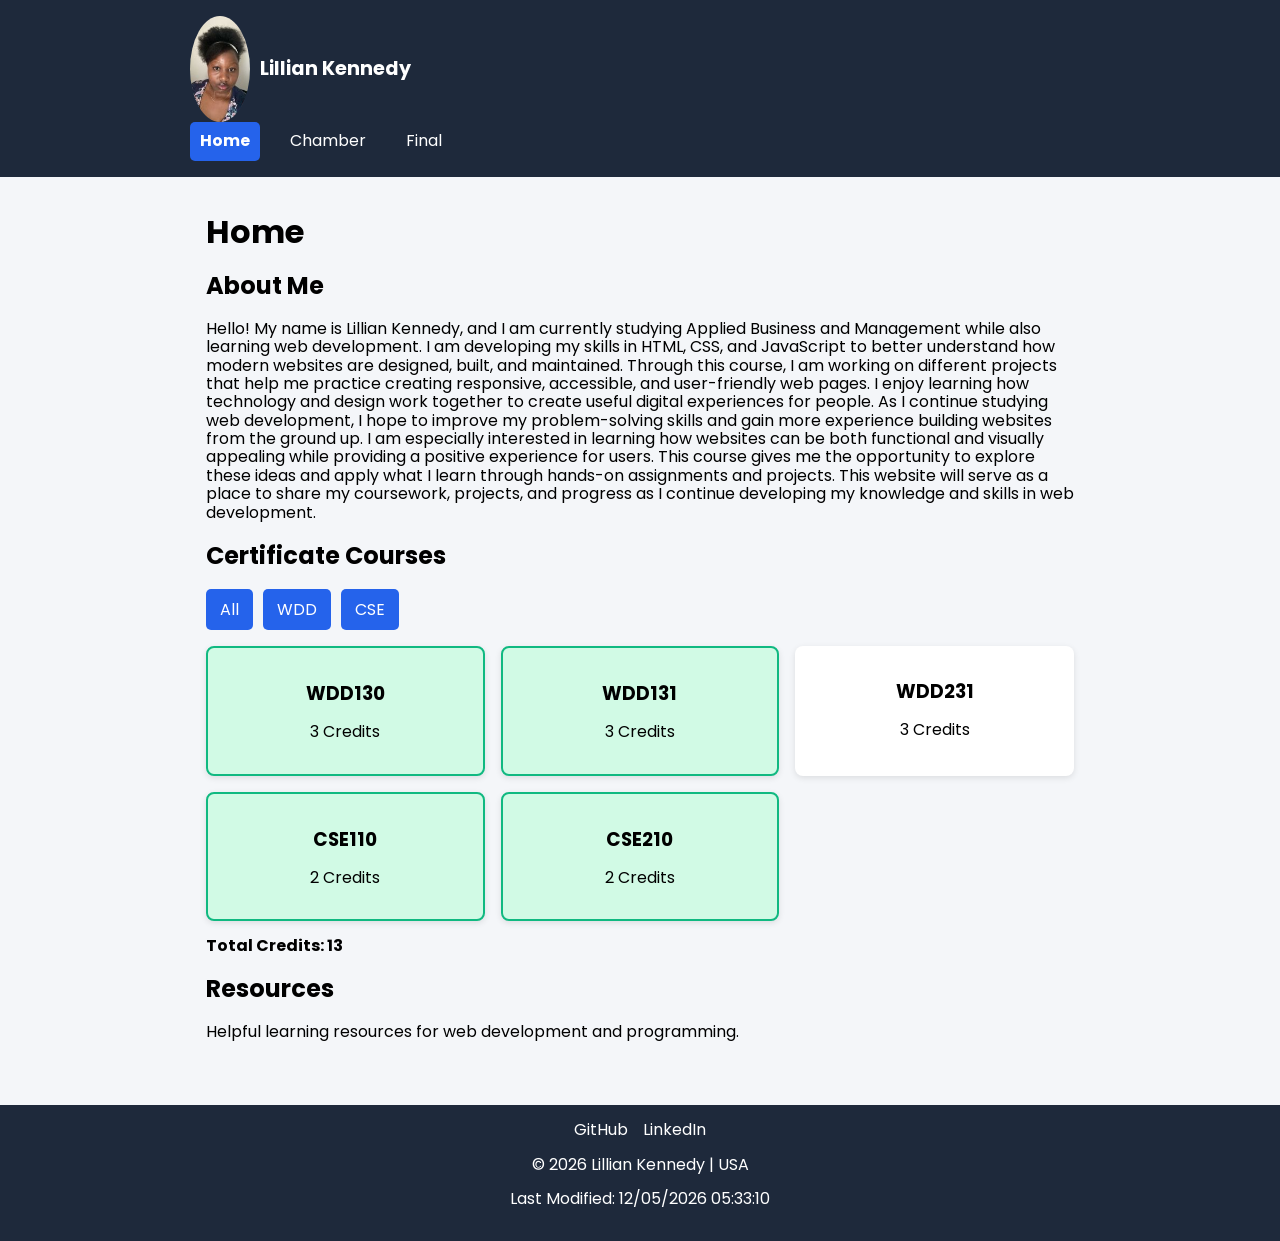
<file: index.html>
<!DOCTYPE html>
<html lang="en">
<head>

<meta charset="UTF-8">
<meta name="viewport" content="width=device-width, initial-scale=1.0">

<title>WDD231 Course Home</title>

<meta name="description" content="WDD231 course homepage for Lillian Kennedy featuring web development projects, certificate courses, and learning resources.">

<meta name="author" content="Lillian Kennedy">

<link rel="preconnect" href="https://fonts.googleapis.com">
<link rel="preconnect" href="https://fonts.gstatic.com" crossorigin>

<link href="https://fonts.googleapis.com/css2?family=Poppins:wght@300;500;700&display=swap" rel="stylesheet">

<link rel="stylesheet" href="styles/normalize.css">
<link rel="stylesheet" href="styles/small.css">
<link rel="stylesheet" href="styles/larger.css">

<script src="scripts/navigation.js" defer></script>
<script src="scripts/date.js" defer></script>
<script src="scripts/course.js" defer></script>

</head>

<body>

<header>

<div class="header-top">

<img src="images/profile.webp" alt="Profile Photo of Lillian Kennedy" class="profile">

<span class="name">Lillian Kennedy</span>

<button id="menu">☰</button>

</div>

<nav id="nav">

<a href="#" class="active">Home</a>
<a href="chamber/index.html">Chamber</a>
<a href="final/index.html">Final</a>

</nav>

</header>

<main>

<h1>Home</h1>

<section>

<h2>About Me</h2>

<p>
Hello! My name is Lillian Kennedy, and I am currently studying Applied Business and Management while also learning web development. I am developing my skills in HTML, CSS, and JavaScript to better understand how modern websites are designed, built, and maintained. Through this course, I am working on different projects that help me practice creating responsive, accessible, and user-friendly web pages. I enjoy learning how technology and design work together to create useful digital experiences for people. 
As I continue studying web development, I hope to improve my problem-solving skills and gain more experience building websites from the ground up. I am especially interested in learning how websites can be both functional and visually appealing while providing a positive experience for users. This course gives me the opportunity to explore these ideas and apply what I learn through hands-on assignments and projects.
This website will serve as a place to share my coursework, projects, and progress as I continue developing my knowledge and skills in web development.
</p>

</section>

<section>

<h2>Certificate Courses</h2>

<div class="buttons">

<button id="all">All</button>
<button id="wdd">WDD</button>
<button id="cse">CSE</button>

</div>

<div id="courses"></div>

<p class="credits">
Total Credits: <span id="credits"></span>
</p>

</section>

<section>

<h2>Resources</h2>

<p>Helpful learning resources for web development and programming.</p>

</section>

</main>

<footer>

<div class="social">

<a href="https://github.com/liliankennedy23-png/wdd231">GitHub</a>

<a href="https://linkedin.com/in/lillian-naftal-847433373">LinkedIn</a>

</div>

<p>
© <span id="year"></span> Lillian Kennedy | USA
</p>

<p id="lastModified"></p>

</footer>

</body>
</html>
</file>
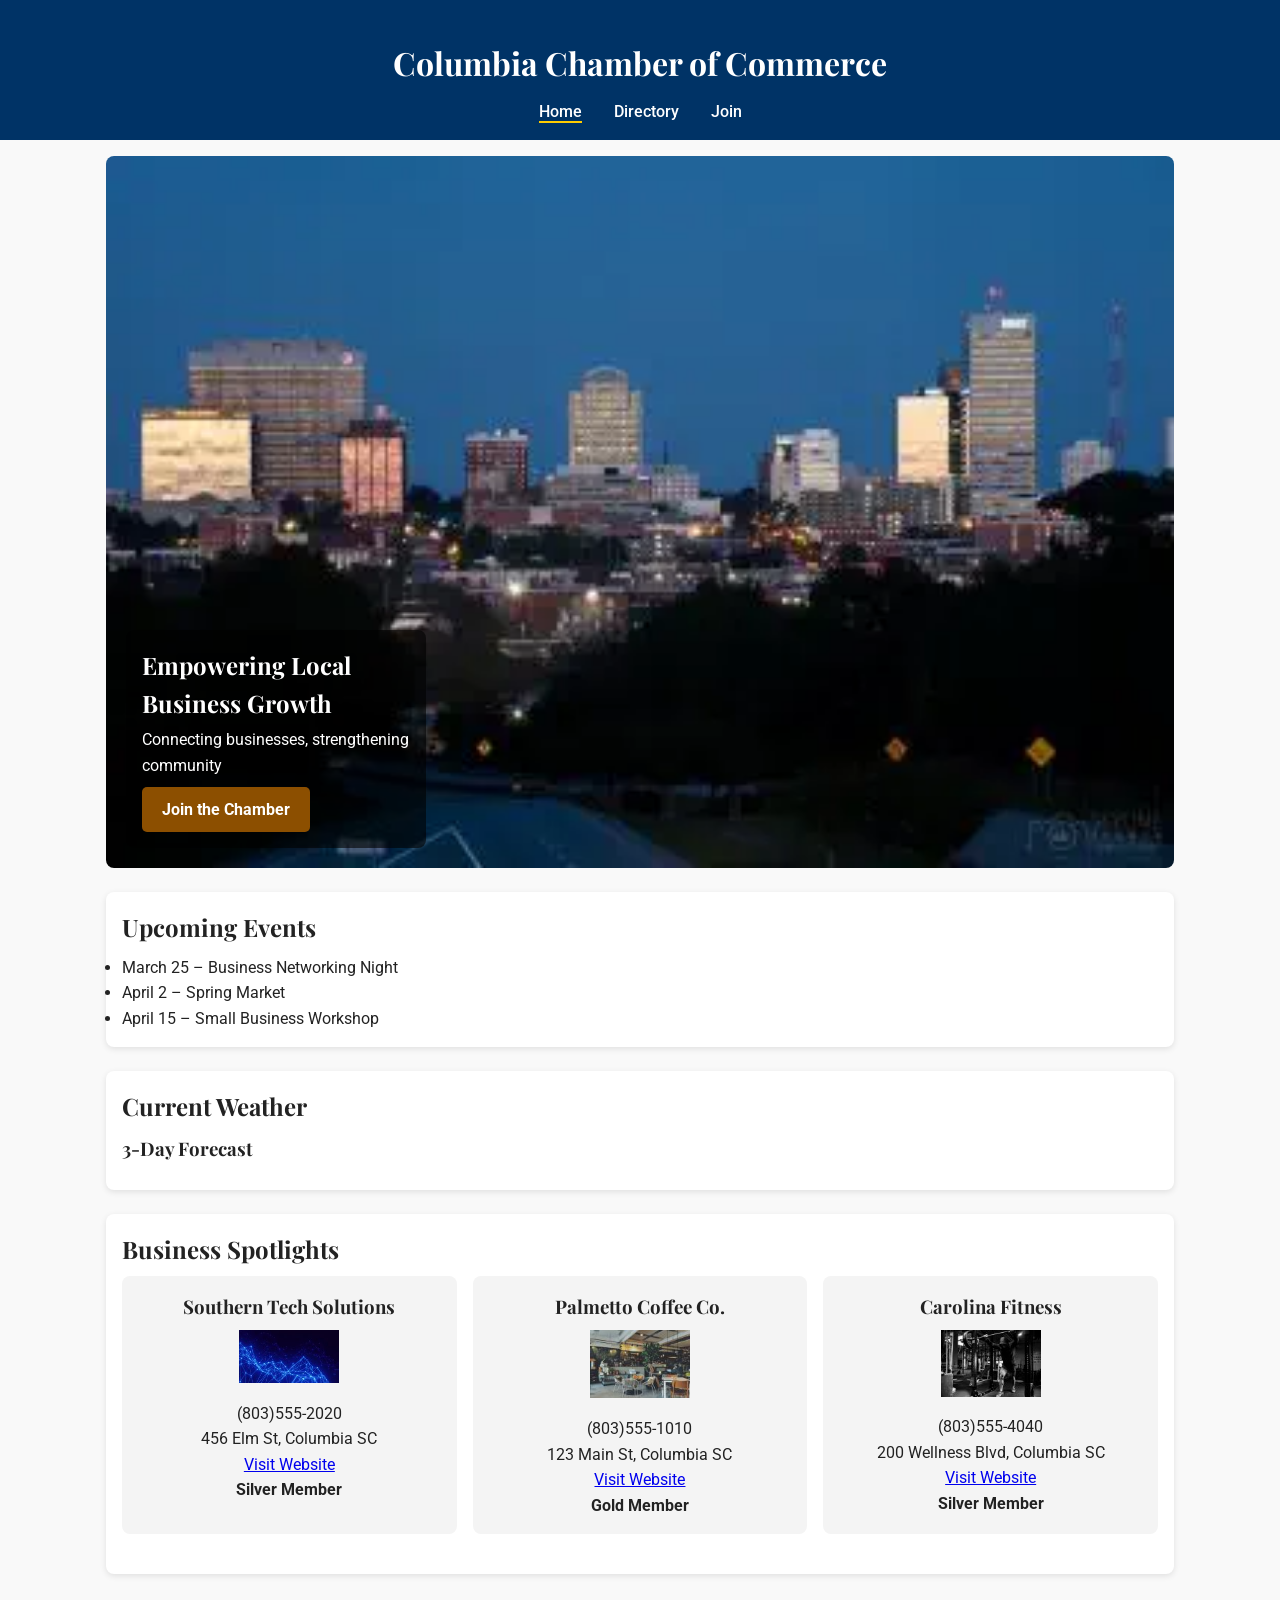
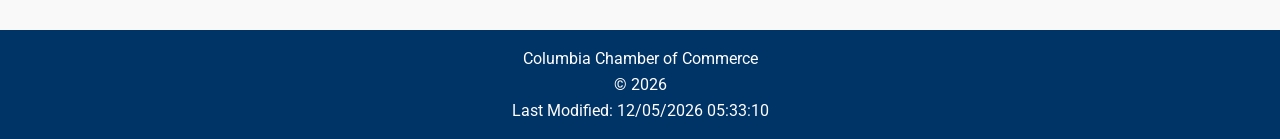
<file: chamber/index.html>
<!DOCTYPE html>
<html lang="en">
<head>
<meta charset="UTF-8">
<meta name="viewport" content="width=device-width, initial-scale=1.0">
<meta name="description" content="Columbia Chamber of Commerce supporting local businesses and community growth.">
<meta name="author" content="Lillian Naftal">

<title>Home | Columbia Chamber of Commerce</title>

<meta property="og:title" content="Columbia Chamber of Commerce Home">

<meta property="og:description" content="Discover local businesses, events, and opportunities with the Columbia Chamber of Commerce.">

<meta property="og:image" content="https://liliankennedy23-png.github.io/wdd231/chamber/images/hero.webp">

<meta property="og:url" content="https://liliankennedy23-png.github.io/wdd231/chamber/index.html">

<link rel="icon" href="images/favicon.ico">

<!-- Google Fonts -->
<link rel="preconnect" href="https://fonts.googleapis.com">
<link rel="preconnect" href="https://fonts.gstatic.com" crossorigin>

<link href="https://fonts.googleapis.com/css2?family=Roboto:wght@400;500;700&family=Playfair+Display:wght@600;700&display=swap" rel="stylesheet">

<link rel="stylesheet" href="styles/chamber.css">
<link rel="stylesheet" href="styles/normalize.css">
<script src="scripts/home.js" defer></script>

</head>

<body>

<header>
<h1>Columbia Chamber of Commerce</h1>
 
 <button id="menu-button">☰</button>
<nav>
<ul class="navigation">
<li><a href="index.html" class="active">Home</a></li>
<li><a href="directory.html">Directory</a></li>
<li><a href="join.html">Join</a></li>
</ul>
</nav>
</header>

<main>

<!-- HERO -->
<section class="hero">

<img src="images/hero.webp" alt="Columbia South Carolina skyline">

<div class="hero-text">
<h2>Empowering Local Business Growth</h2>
<p>Connecting businesses, strengthening community</p>
<a href="join.html" class="cta">Join the Chamber</a>
</div>

</section>

<!-- EVENTS -->
<section class="events">

<h2>Upcoming Events</h2>

<ul>
<li>March 25 – Business Networking Night</li>
<li>April 2 – Spring Market</li>
<li>April 15 – Small Business Workshop</li>
</ul>

</section>

<!-- WEATHER -->
<section class="weather">

<h2>Current Weather</h2>

<p id="temperature"></p>
<p id="description"></p>

<h3>3-Day Forecast</h3>

<div id="forecast"></div>

</section>

<!-- SPOTLIGHTS -->
<section class="spotlights">

<h2>Business Spotlights</h2>

<div id="spotlight-container"></div>

</section>

</main>

<footer>

<p>Columbia Chamber of Commerce</p>
<p>&copy; <span id="year"></span></p>
<p>Last Modified: <span id="lastModified"></span></p>

</footer>

</body>
</html>
</file>
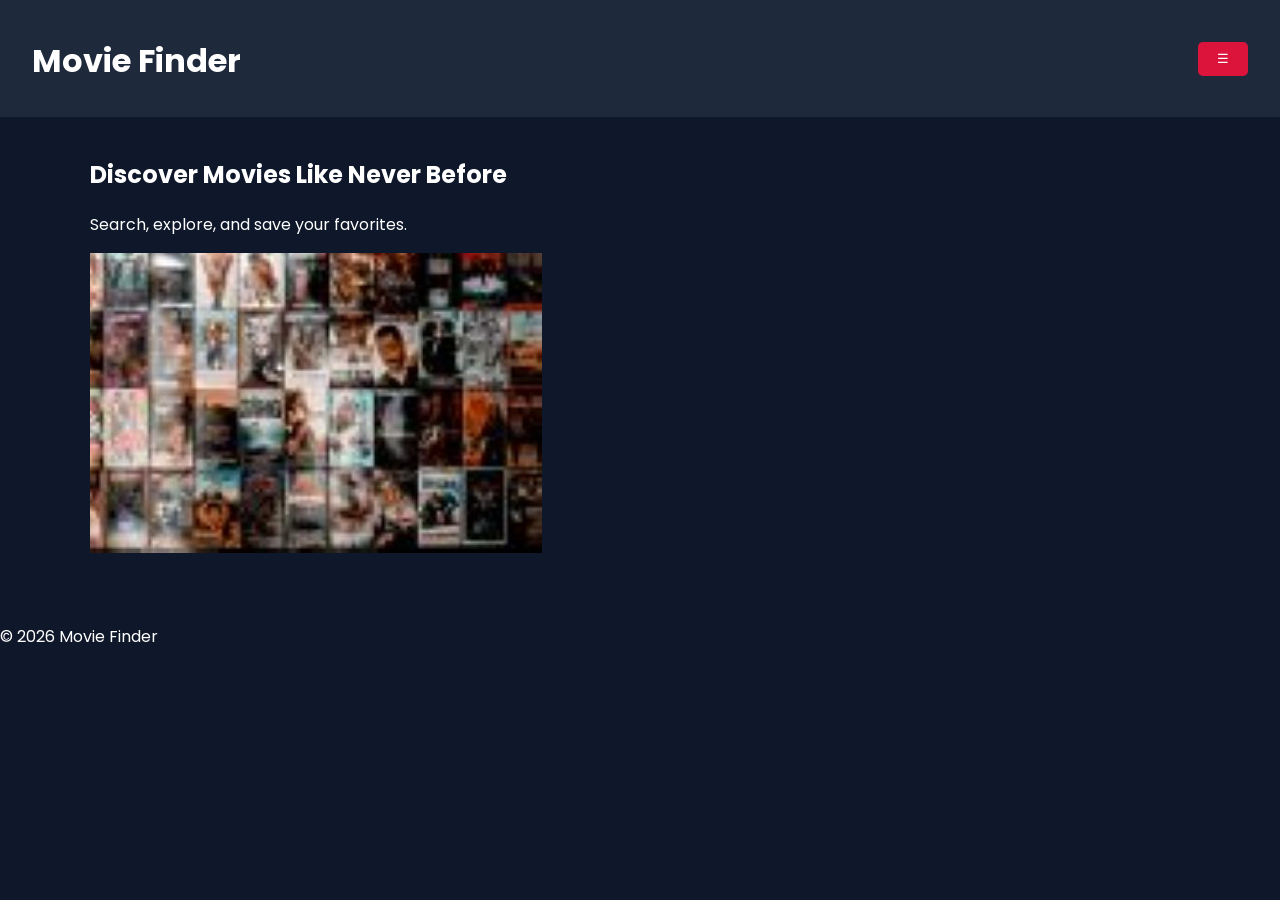
<file: finalproject/index.html>
<!DOCTYPE html>
<html lang="en-US">
<head>
  <meta charset="UTF-8">
  <meta name="viewport" content="width=device-width, initial-scale=1.0">

  <title>Movie Finder | Discover Films</title>

  <meta name="description" content="Movie Finder helps users discover movies, view ratings, and explore film details.">
  <meta name="author" content="Lillian Naftal">

  <!-- OG TAGS -->
  <meta property="og:title" content="Movie Finder - Discover Movies">
  <meta property="og:description" content="Explore 15+ movies with ratings, genres, and details in a modern web app.">
  <meta property="og:image" content="https://liliankennedy23-png.github.io/wdd231/finalproject/images/logo.png">
  <meta property="og:url" content="https://liliankennedy23-png.github.io/wdd231/finalproject/index.html">

  <link rel="icon" href="images/favicon.ico">

  <!-- Google Fonts -->
  <link rel="preconnect" href="https://fonts.googleapis.com">
  <link rel="preconnect" href="https://fonts.gstatic.com" crossorigin>

  <link href="https://fonts.googleapis.com/css2?family=Poppins:wght@300;500;700&display=swap" rel="stylesheet">

  <link rel="stylesheet" href="styles/final.css">
  <link rel="stylesheet" href="styles/movies.css">

  <script type="module" src="scripts/main.js"></script>
</head>
<body>

<header>
  <h1>Movie Finder</h1>

  <button id="menuBtn">☰</button>

  <nav id="navMenu" class="hidden">
    <a href="index.html" class="active">Home</a>
    <a href="movies.html">Movies</a>
    <a href="form.html">Feedback</a>
    <a href="about.html">About</a>
    <a href="attributions.html">Attributions</a>
  </nav>
</header>

<main>
  <section class="hero">
    <h2>Discover Movies Like Never Before</h2>
    <p>Search, explore, and save your favorites.</p>

  <!--ADD IMAGE-->
  <img src="images/hero.webp" 
         alt="Movie collage banner"
         class="hero-img"
         loading="lazy">
  </section>
</main>

<footer>
  <p>&copy; <span id="year"></span> Movie Finder</p>
</footer>

</body>
</html>
</file>
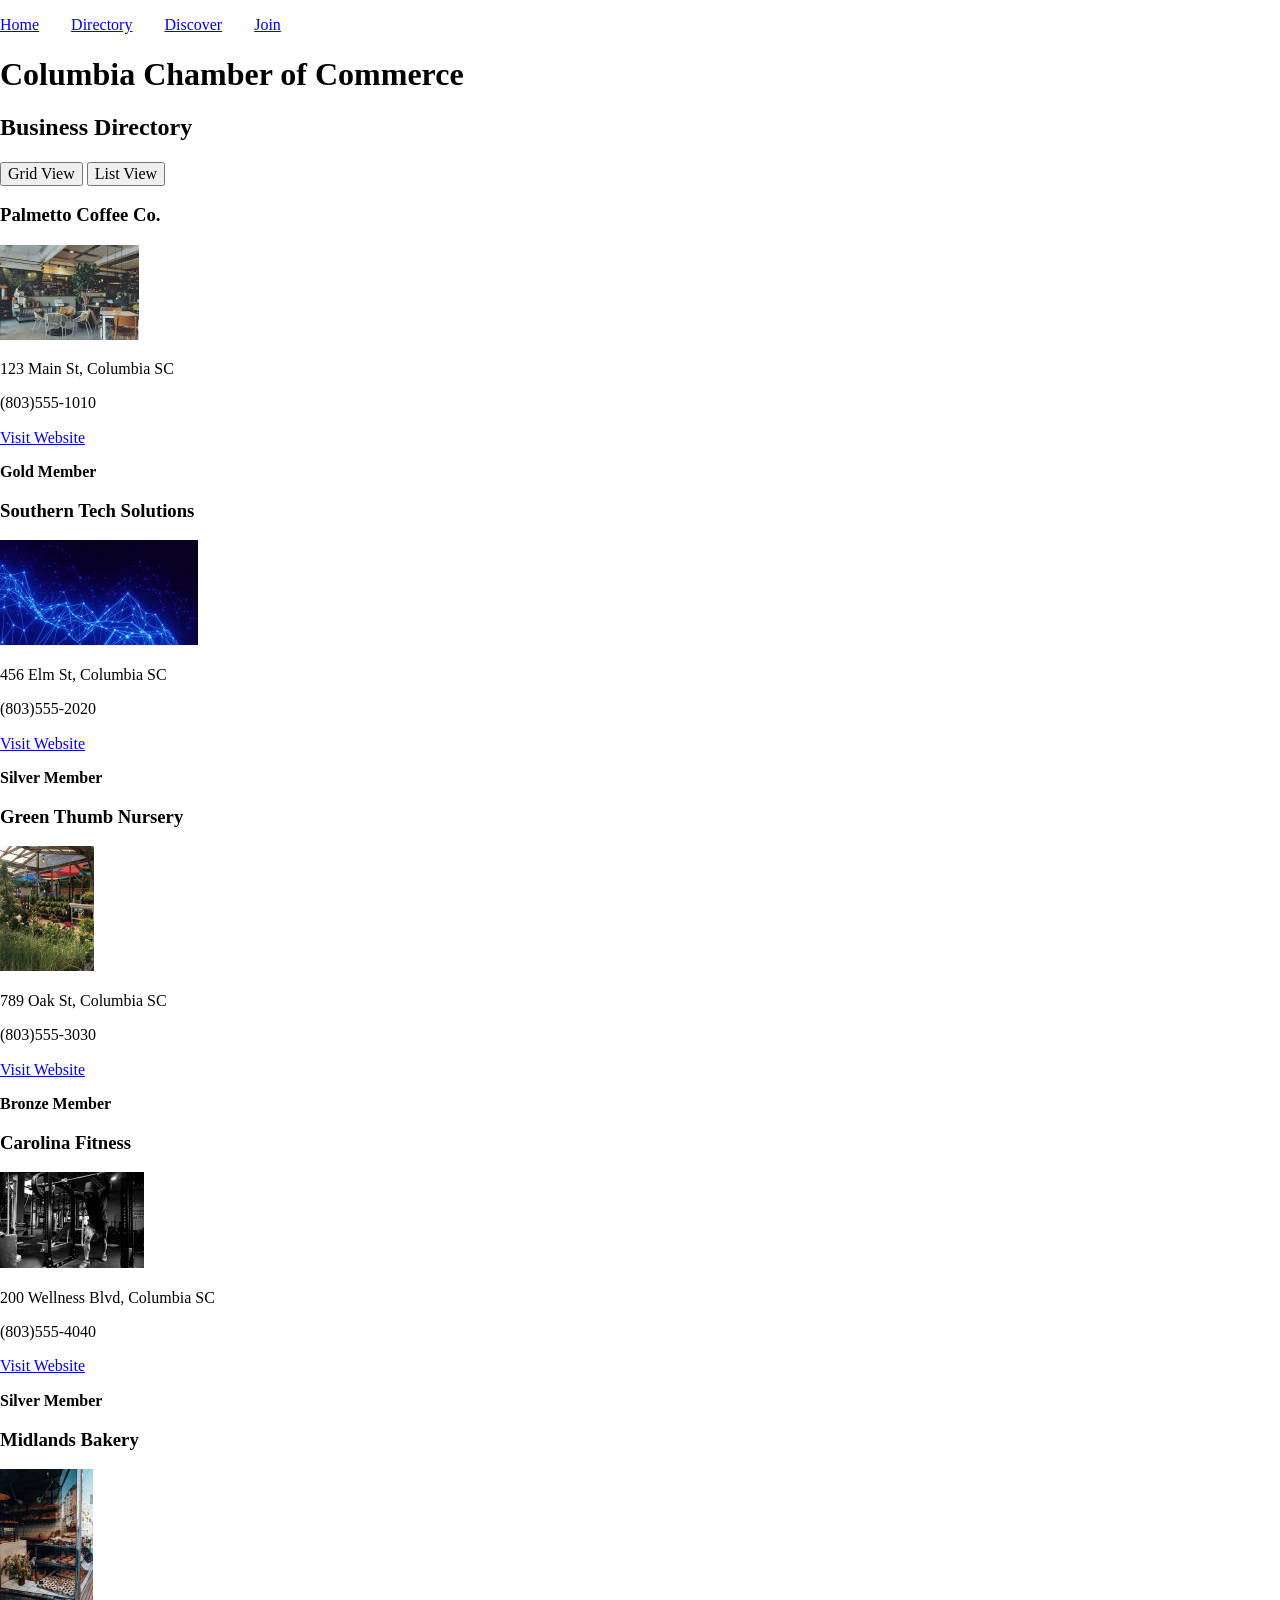
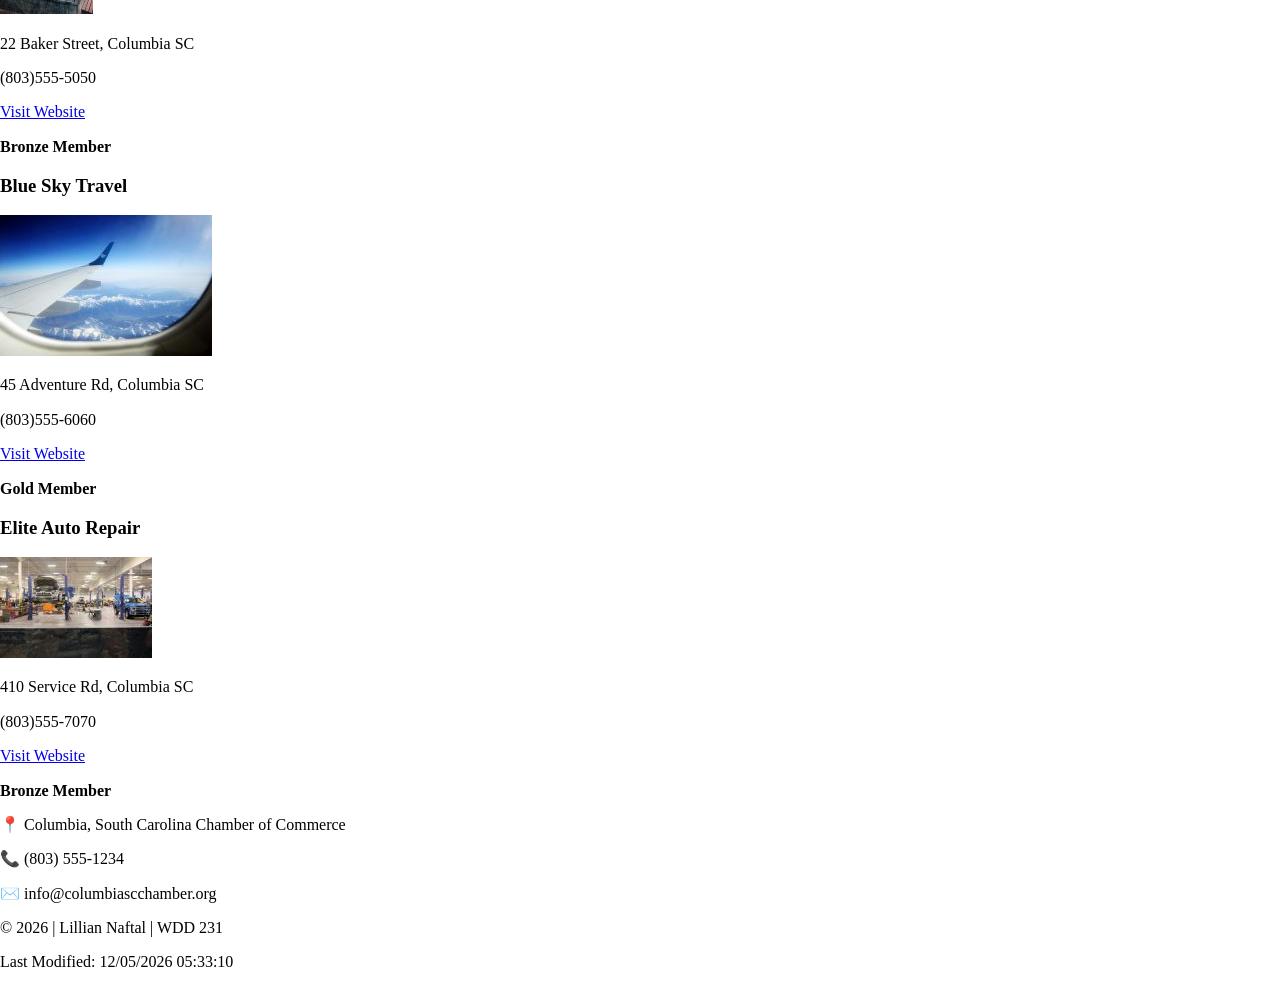
<file: chamber/directory.html>
<!DOCTYPE html>
<html lang="en">
<head>

<meta charset="UTF-8">
<meta name="viewport" content="width=device-width, initial-scale=1.0">

<title>Columbia SC Chamber Directory | WDD 231</title>

<meta name="description" content="Explore businesses that are members of the Columbia South Carolina Chamber of Commerce.">
<meta name="author" content="Lillian Naftal">

<!-- Open Graph -->
<meta property="og:title" content="Columbia SC Chamber Business Directory">
<meta property="og:description" content="Discover local businesses that support the Columbia SC Chamber of Commerce.">
<meta property="og:image" content="https://liliankennedy23-png.github.io/wdd231/chamber/images/logo.png">
<meta property="og:url" content="https://liliankennedy23-png.github.io/wdd231/chamber/directory.html">

<!-- Favicon -->
<link rel="icon" href="images/favicon.ico">

<!-- Google Fonts -->
<link rel="preconnect" href="https://fonts.googleapis.com">
<link rel="preconnect" href="https://fonts.gstatic.com" crossorigin>

<link href="https://fonts.googleapis.com/css2?family=Roboto:wght@300;400;700&display=swap" rel="stylesheet">

<!-- CSS -->
<link rel="stylesheet" href="styles/normalize.css">
<link rel="stylesheet" href="styles/small.css">
<link rel="stylesheet" href="styles/larger.css">

<!-- JS -->
<script src="scripts/directory.js" defer></script>

</head>

<body>

<header>

<nav>

<button id="menu">☰</button>

<ul class="navigation">

<li><a href="#">Home</a></li>
<li><a class="active" href="directory.html">Directory</a></li>
<li><a href="#">Discover</a></li>
<li><a href="#">Join</a></li>


</ul>

</nav>

</header>

<main>

<h1>Columbia Chamber of Commerce</h1>

<h2>Business Directory</h2>

<div class="view-buttons">

<button id="grid">Grid View</button>
<button id="list">List View</button>

</div>

<!-- ==========================
     MEMBERS DIRECTORY SECTION
========================== -->
<section id="members" class="grid">
  <h2 class="sr-only">Member Directory</h2>
</section>

</main>

<footer>

<p>📍 Columbia, South Carolina Chamber of Commerce</p>
<p>📞 (803) 555-1234</p>
<p>✉️ info@columbiascchamber.org</p>

<p>&copy; <span id="year"></span> | Lillian Naftal | WDD 231</p>

<p>Last Modified: <span id="lastModified"></span></p>

</footer>

</body>
</html>
</file>
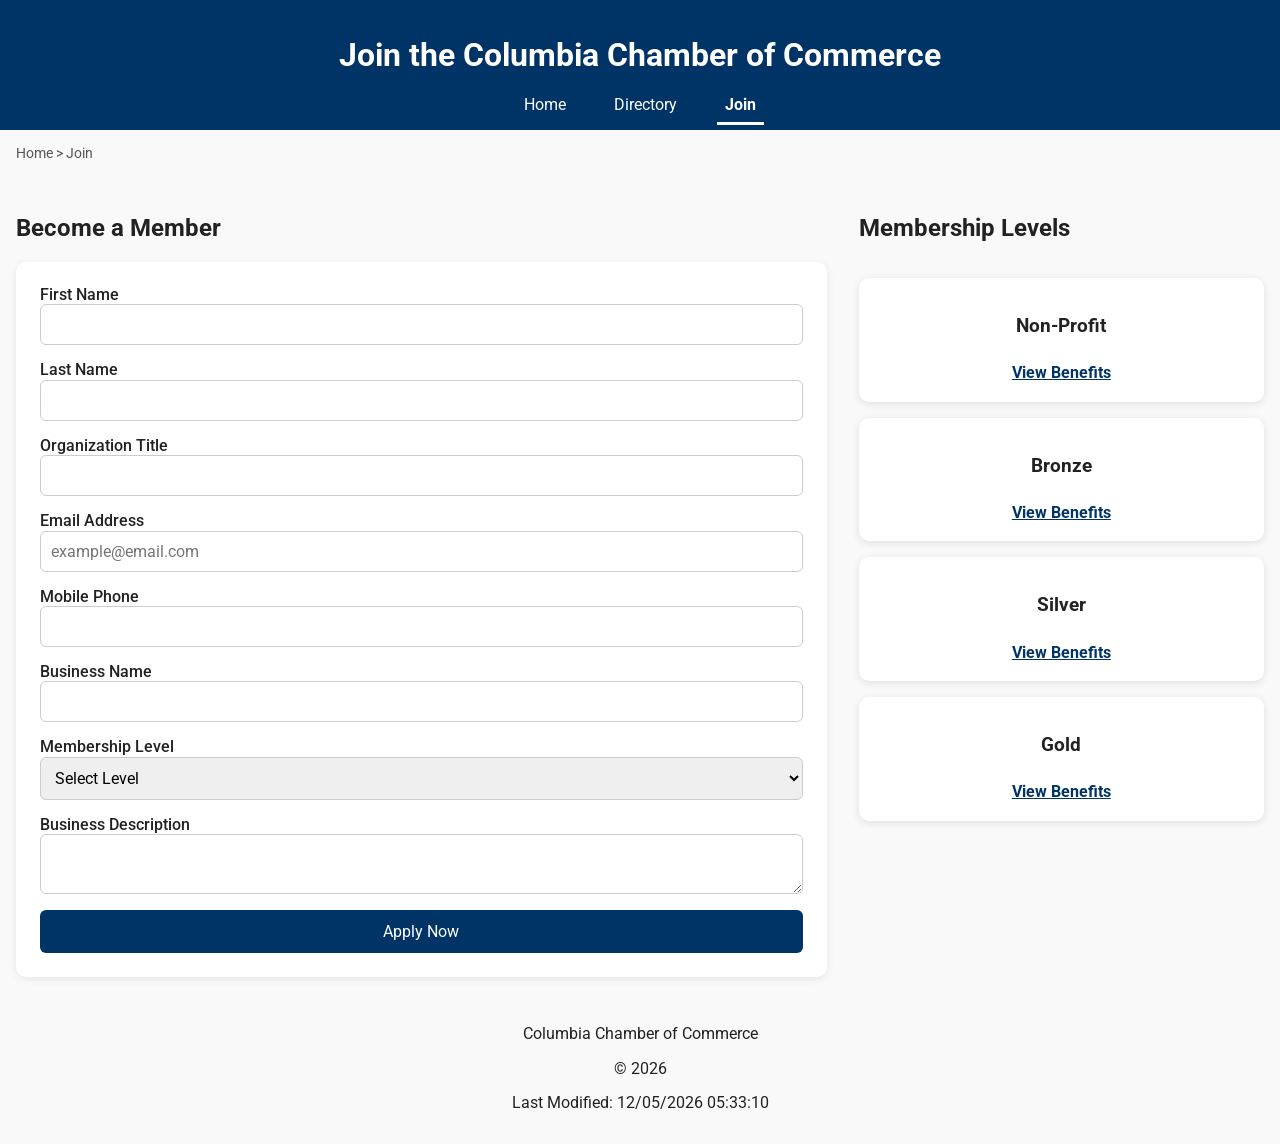
<file: chamber/join.html>
<!DOCTYPE html>
<html lang="en">
<head>
<meta charset="UTF-8">
<meta name="viewport" content="width=device-width, initial-scale=1.0">
<meta name="description" content="Join the Columbia Chamber of Commerce and grow your business through networking and local opportunities.">
<meta name="author" content="Lillian Naftal">

<title>Join | Columbia Chamber of Commerce</title>

<!-- Open Graph -->
<meta property="og:title" content="Join the Columbia Chamber of Commerce">
<meta property="og:description" content="Apply to join the Columbia Chamber and expand your business connections and opportunities.">
<meta property="og:image" content="https://liliankennedy23-png.github.io/wdd231/chamber/images/hero.webp">
<meta property="og:url" content="https://liliankennedy23-png.github.io/wdd231/chamber/join.html">

<link rel="icon" href="images/favicon.ico">

<!-- Google Fonts -->
<link rel="preconnect" href="https://fonts.googleapis.com">
<link rel="preconnect" href="https://fonts.gstatic.com" crossorigin>
<link href="https://fonts.googleapis.com/css2?family=Roboto:wght@400;500;700&family=Playfair+Display:wght@600;700&display=swap" rel="stylesheet">

<link rel="stylesheet" href="styles/normalize.css">
<link rel="stylesheet" href="styles/join.css">

<script src="scripts/join.js" defer></script>
</head>

<body>

<header>
<h1>Join the Columbia Chamber of Commerce</h1>

<button id="menu-button">☰</button>

<nav>
<ul class="navigation">
<li><a href="index.html">Home</a></li>
<li><a href="directory.html">Directory</a></li>
<li><a href="join.html" class="active">Join</a></li>
</ul>
</nav>
</header>

<main class="join-layout">

  <!-- WAYFINDING -->
<div class="breadcrumb">Home &gt; Join</div>

<!-- FORM -->
<section>
<h2>Become a Member</h2>

<form method="get" action="thankyou.html">

<label>
First Name
<input type="text" name="fname" required title="Enter your first name" autocomplete="given-name">
</label>

<label>
Last Name
<input type="text" name="lname" required title="Enter your last name" autocomplete="family-name">
</label>

<label>
Organization Title
<input type="text" name="orgtitle"
title="At least 7 characters (letters, spaces, hyphens)"
autocomplete="organization-title"
pattern="[A-Za-z\\-\\s]{7,}">
</label>

<label>
Email Address
<input type="email" name="email" required title="Enter your email"
autocomplete="email" placeholder="example@email.com">
</label>

<label>
Mobile Phone
<input type="tel" name="phone" required title="Enter your phone"
autocomplete="tel">
</label>

<label>
Business Name
<input type="text" name="business" required title="Enter business name"
autocomplete="organization">
</label>

<label>
Membership Level
<select name="membership" required title="Select membership level">
<option value="">Select Level</option>
<option value="np">NP Membership</option>
<option value="bronze">Bronze</option>
<option value="silver">Silver</option>
<option value="gold">Gold</option>
</select>
</label>

<label>
Business Description
<textarea name="description" title="Describe your business"></textarea>
</label>

<input type="hidden" id="timestamp" name="timestamp" value="2026-01-01T00:00:00Z">

<button type="submit" class="submit-btn">Apply Now</button>

</form>
</section>

<!-- MEMBERSHIP CARDS -->
<section class="cards">
<h2>Membership Levels</h2>

<div class="card">
<h3>Non-Profit</h3>
<a href="#" class="modal-link" data-modal="npModal">View Benefits</a>
</div>

<div class="card">
<h3>Bronze</h3>
<a href="#" class="modal-link" data-modal="bronzeModal">View Benefits</a>
</div>

<div class="card">
<h3>Silver</h3>
<a href="#" class="modal-link" data-modal="silverModal">View Benefits</a>
</div>

<div class="card">
<h3>Gold</h3>
<a href="#" class="modal-link" data-modal="goldModal">View Benefits</a>
</div>

</section>

</main>

<!-- MODALS -->
<dialog id="npModal">
<h3>NP Membership</h3>
<p>No fee for nonprofits. Great exposure.</p>
<button class="modal-close" data-modal="npModal">Close</button>
</dialog>

<dialog id="bronzeModal">
<h3>Bronze Membership</h3>
<p>Basic listing and networking.</p>
<button class="modal-close" data-modal="bronzeModal">Close</button>
</dialog>

<dialog id="silverModal">
<h3>Silver Membership</h3>
<p>Includes advertising and discounts.</p>
<button class="modal-close" data-modal="silverModal">Close</button>
</dialog>

<dialog id="goldModal">
<h3>Gold Membership</h3>
<p>Premium spotlight and visibility.</p>
<button class="modal-close" data-modal="goldModal">Close</button>
</dialog>

<footer>
<p>Columbia Chamber of Commerce</p>
<p>&copy; <span id="year"></span></p>
<p>Last Modified: <span id="lastModified"></span></p>
</footer>

</body>
</html>
</file>
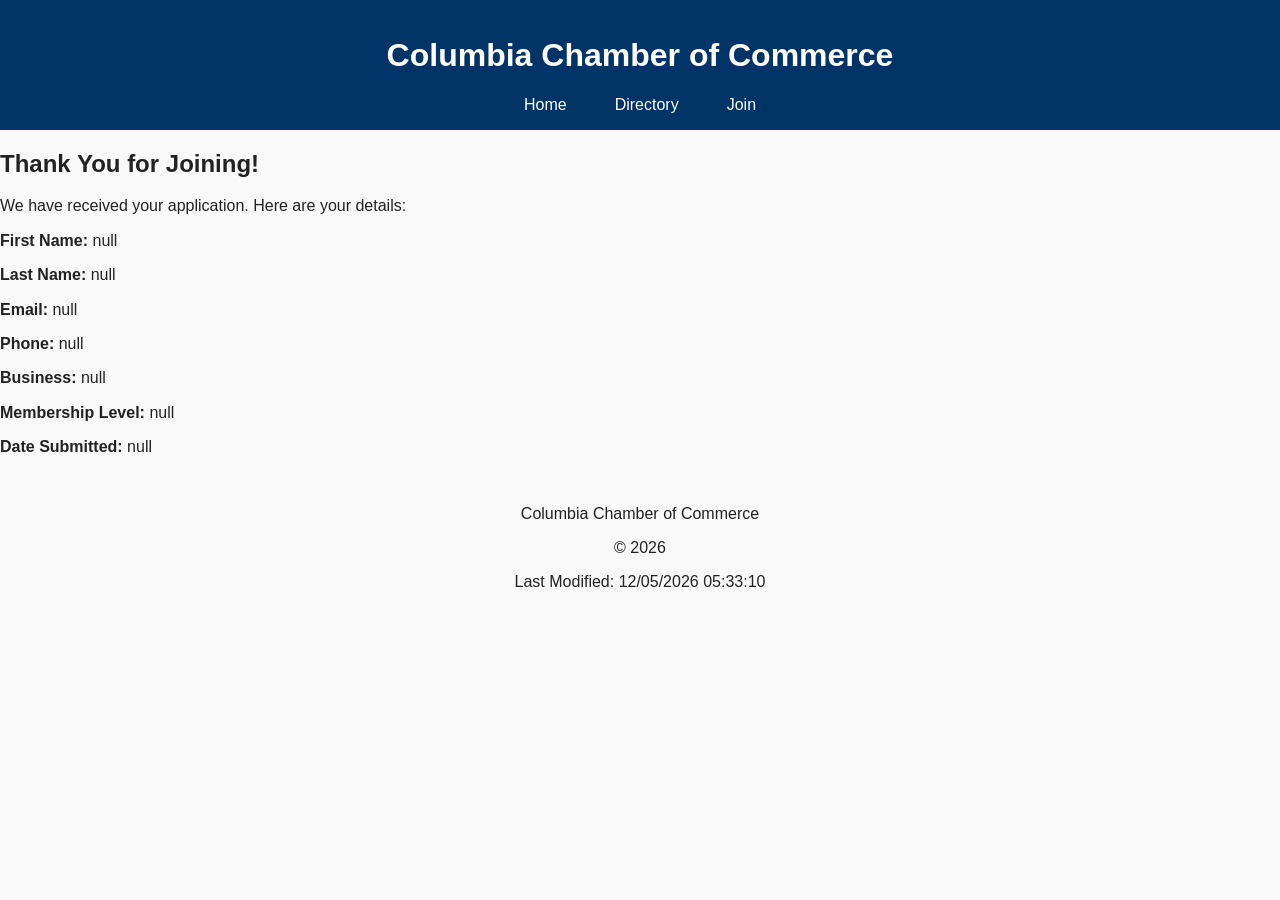
<file: chamber/thankyou.html>
<!DOCTYPE html>
<html lang="en">
<head>
<meta charset="UTF-8">
<meta name="viewport" content="width=device-width, initial-scale=1.0">

<title>Thank You | Columbia Chamber of Commerce</title>

<meta name="description" content="Thank you for joining the Columbia Chamber of Commerce.">

<link rel="stylesheet" href="styles/normalize.css">
<link rel="stylesheet" href="styles/join.css">

<script src="scripts/thankyou.js" defer></script>
</head>

<body>

<header>
<h1>Columbia Chamber of Commerce</h1>

<button id="menu-button">☰</button>

<nav>
<ul class="navigation">
<li><a href="index.html">Home</a></li>
<li><a href="directory.html">Directory</a></li>
<li><a href="join.html">Join</a></li>
</ul>
</nav>
</header>

<main>
<h2>Thank You for Joining!</h2>

<p>We have received your application. Here are your details:</p>

<div id="results"></div>
</main>

<footer>
<p>Columbia Chamber of Commerce</p>
<p>&copy; <span id="year"></span></p>
<p>Last Modified: <span id="lastModified"></span></p>
</footer>

</body>
</html>
</file>
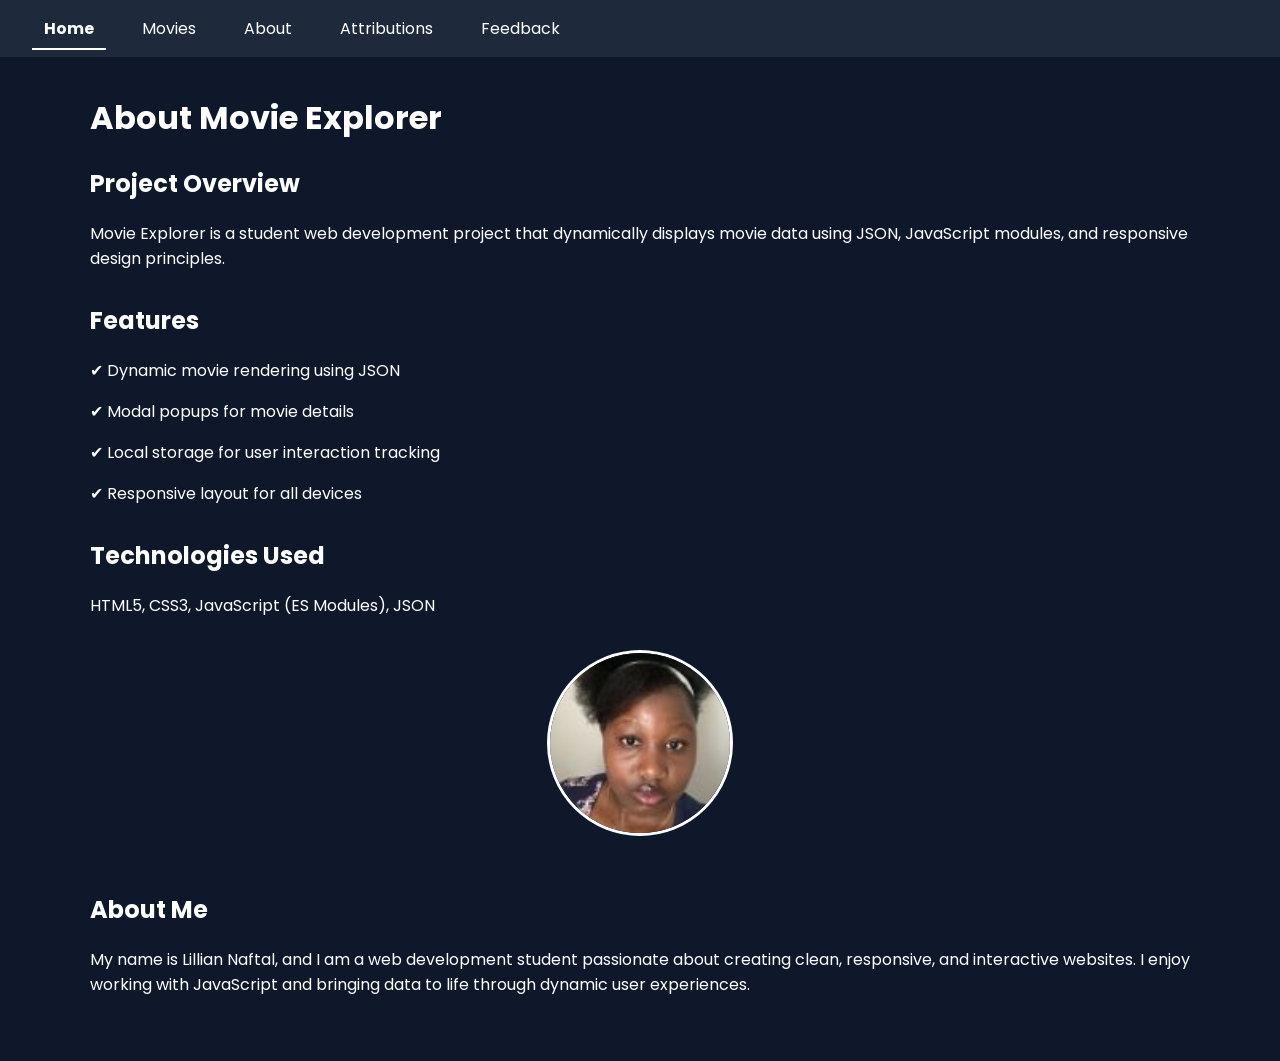
<file: finalproject/about.html>
<!DOCTYPE html>
<html lang="en">
<head>
  <meta charset="UTF-8">
  <meta name="viewport" content="width=device-width, initial-scale=1.0">

  <title>About Movie Explorer</title>

  <meta name="description" content="Learn about Movie Explorer, a student web project that displays movies using JSON, JavaScript, and responsive design.">
  <meta name="author" content="Lillian Naftal">

  <!-- Open Graph -->
  <meta property="og:title" content="About Movie Explorer Project">
  <meta property="og:description" content="Explore how Movie Explorer was built using JSON data, JavaScript modules, and responsive web design.">
  <meta property="og:image" content="https://liliankennedy23-png.github.io/wdd231/finalproject/images/og-image.webp">
  <meta property="og:url" content="https://liliankennedy23-png.github.io/wdd231/finalproject/about.html">

  <!-- Favicon -->
<link rel="icon" href="images/favicon.ico">

  <!-- Google Fonts -->
  <link rel="preconnect" href="https://fonts.googleapis.com">
  <link rel="preconnect" href="https://fonts.gstatic.com" crossorigin>

  <link href="https://fonts.googleapis.com/css2?family=Poppins:wght@300;500;700&display=swap" rel="stylesheet">

  <!-- CSS -->
  <link rel="stylesheet" href="styles/final.css">
  <link rel="stylesheet" href="styles/movies.css">

  <!-- JS -->
  <script src="scripts/main.js" defer></script>
  <script src="scripts/menu.js" defer></script>
</head>

<body>

  <header>
    <nav>
      <button id="menu-btn">☰</button>
      <ul id="nav-links">
        <li><a href="index.html" class="active">Home</a></li>
        <li><a href="movies.html">Movies</a></li>
        <li><a href="about.html">About</a></li>
        <li><a href="attributions.html">Attributions</a></li>
        <li><a href="form.html">Feedback</a></li>
      </ul>
    </nav>
  </header>

  <main>
    <h1>About Movie Explorer</h1>

    <section>
      <h2>Project Overview</h2>
      <p>
        Movie Explorer is a student web development project that dynamically displays movie data
        using JSON, JavaScript modules, and responsive design principles.
      </p>
    </section>

    <section>
      <h2>Features</h2>
      <p>✔ Dynamic movie rendering using JSON</p>
      <p>✔ Modal popups for movie details</p>
      <p>✔ Local storage for user interaction tracking</p>
      <p>✔ Responsive layout for all devices</p>
    </section>

    <section>
      <h2>Technologies Used</h2>
      <p>HTML5, CSS3, JavaScript (ES Modules), JSON</p>
    </section>

    <section class="about-container">
  <img src="images/profile.webp"
       alt="Profile photo of Lillian Naftal, web development student, smiling at the camera"
       class="profile-photo"
       loading="lazy">

  <div>
    <h2>About Me</h2>
    <p>
      My name is Lillian Naftal, and I am a web development student passionate about creating
      clean, responsive, and interactive websites. I enjoy working with JavaScript and bringing
      data to life through dynamic user experiences.
    </p>
  </div>
</section>

  </main>

</body>
</html>
</file>
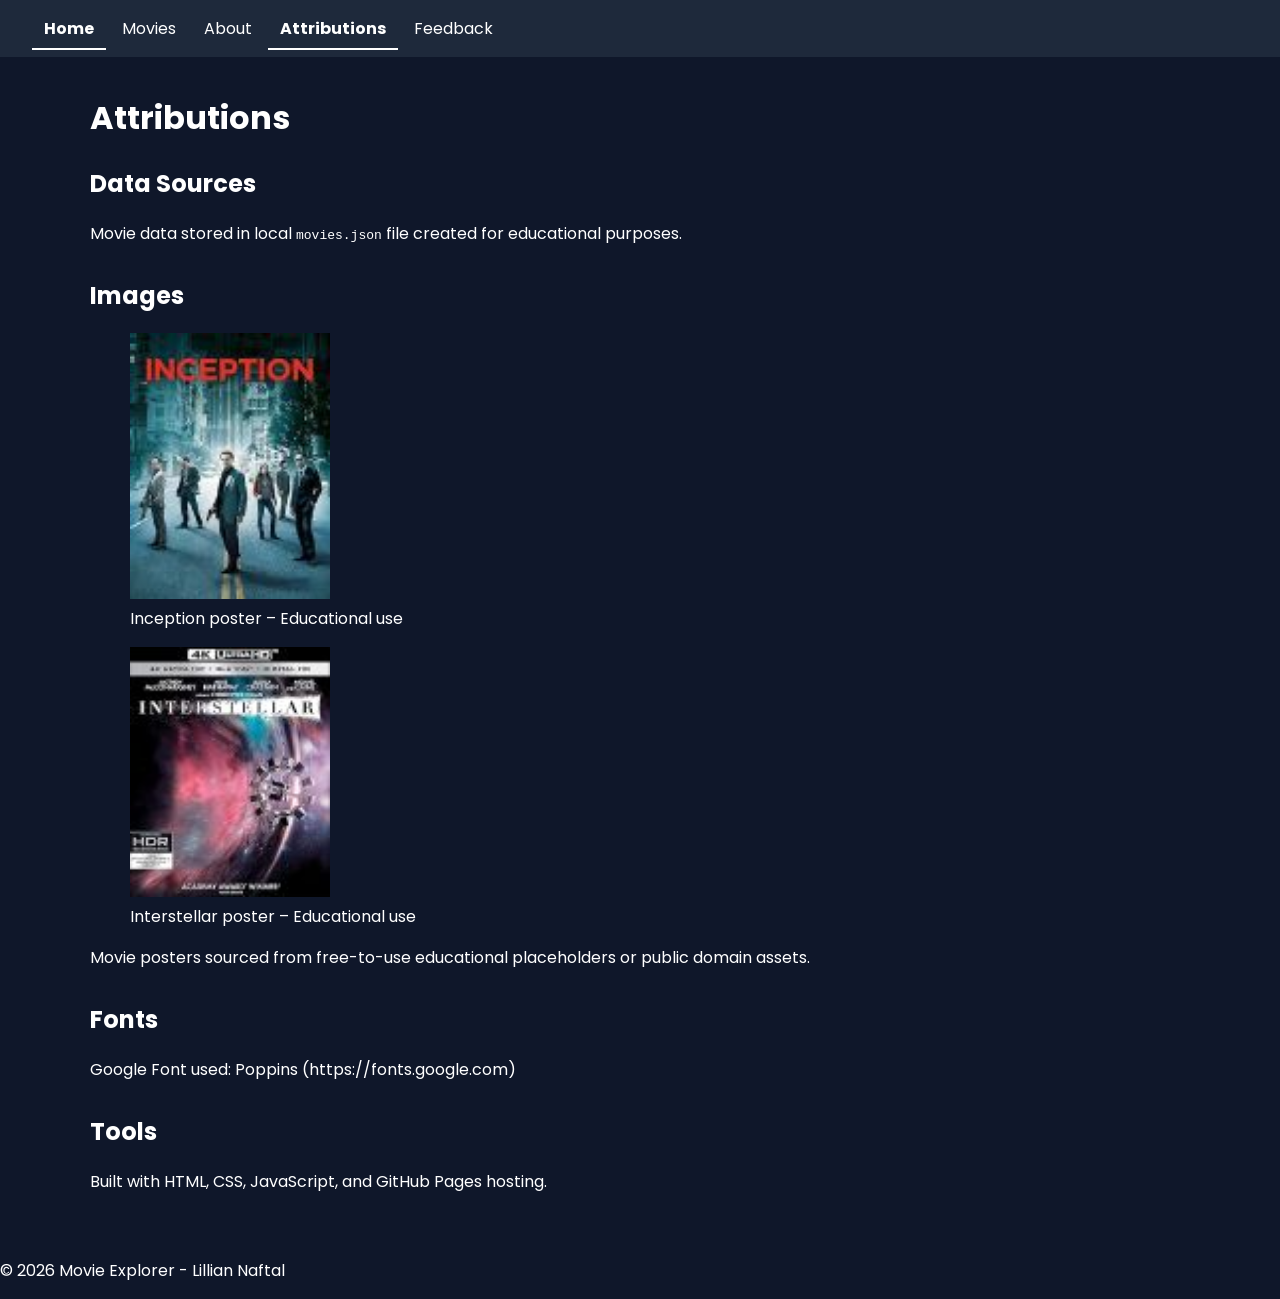
<file: finalproject/attributions.html>
<!DOCTYPE html>
<html lang="en">
<head>
  <meta charset="UTF-8">
  <meta name="viewport" content="width=device-width, initial-scale=1.0">

  <title>Attributions - Movie Explorer</title>
  <meta name="description" content="Attributions and resources used in the Movie Explorer web project including fonts, data, and images.">
  <meta name="author" content="Lillian Naftal">

  <!-- Open Graph -->
  <meta property="og:title" content="Movie Explorer Attributions">
  <meta property="og:description" content="Credits and resources used in the Movie Explorer project including fonts, APIs, and media.">
  <meta property="og:image" content="https://liliankennedy23-png.github.io/wdd231/finalproject/images/resources.jpg">
  <meta property="og:url" content="https://liliankennedy23-png.github.io/wdd231/finalproject/attributions.html">

  <!-- Favicon -->
  <link rel="icon" href="images/favicon.ico">

  <!-- Google Fonts -->
  <link rel="preconnect" href="https://fonts.googleapis.com">
  <link rel="preconnect" href="https://fonts.gstatic.com" crossorigin>

  <link href="https://fonts.googleapis.com/css2?family=Poppins:wght@300;500;700&display=swap" rel="stylesheet">

  <!-- CSS -->
  <link rel="stylesheet" href="styles/final.css">
  <link rel="stylesheet" href="styles/movies.css">

  <!-- JS -->
  <script src="scripts/main.js" defer></script>
</head>

<body>
  <header>
    <nav>
      <a href="index.html" class="active">Home</a>
      <a href="movies.html">Movies</a>
      <a href="about.html">About</a>
      <a href="attributions.html" class="active">Attributions</a>
      <a href="form.html">Feedback</a>
    </nav>
  </header>

  <main>
    <h1>Attributions</h1>

    <section>
      <h2>Data Sources</h2>
      <p>Movie data stored in local <code>movies.json</code> file created for educational purposes.</p>
    </section>

    <section>
      <h2>Images</h2>

        <figure>
    <img src="images/inception.webp" 
         alt="Inception movie poster"
         width="200">
    <figcaption>
      Inception poster – Educational use
    </figcaption>
  </figure>

  <figure>
    <img src="images/interstellar.webp" 
         alt="Interstellar movie poster"
         width="200">
    <figcaption>
      Interstellar poster – Educational use
    </figcaption>
  </figure>

      <p>Movie posters sourced from free-to-use educational placeholders or public domain assets.</p>
    </section>

    <section>
      <h2>Fonts</h2>
      <p>Google Font used: Poppins (https://fonts.google.com)</p>
    </section>

    <section>
      <h2>Tools</h2>
      <p>Built with HTML, CSS, JavaScript, and GitHub Pages hosting.</p>
    </section>
  </main>

  <footer>
    <p>&copy; 2026 Movie Explorer - Lillian Naftal</p>
  </footer>
</body>
</html>
</file>
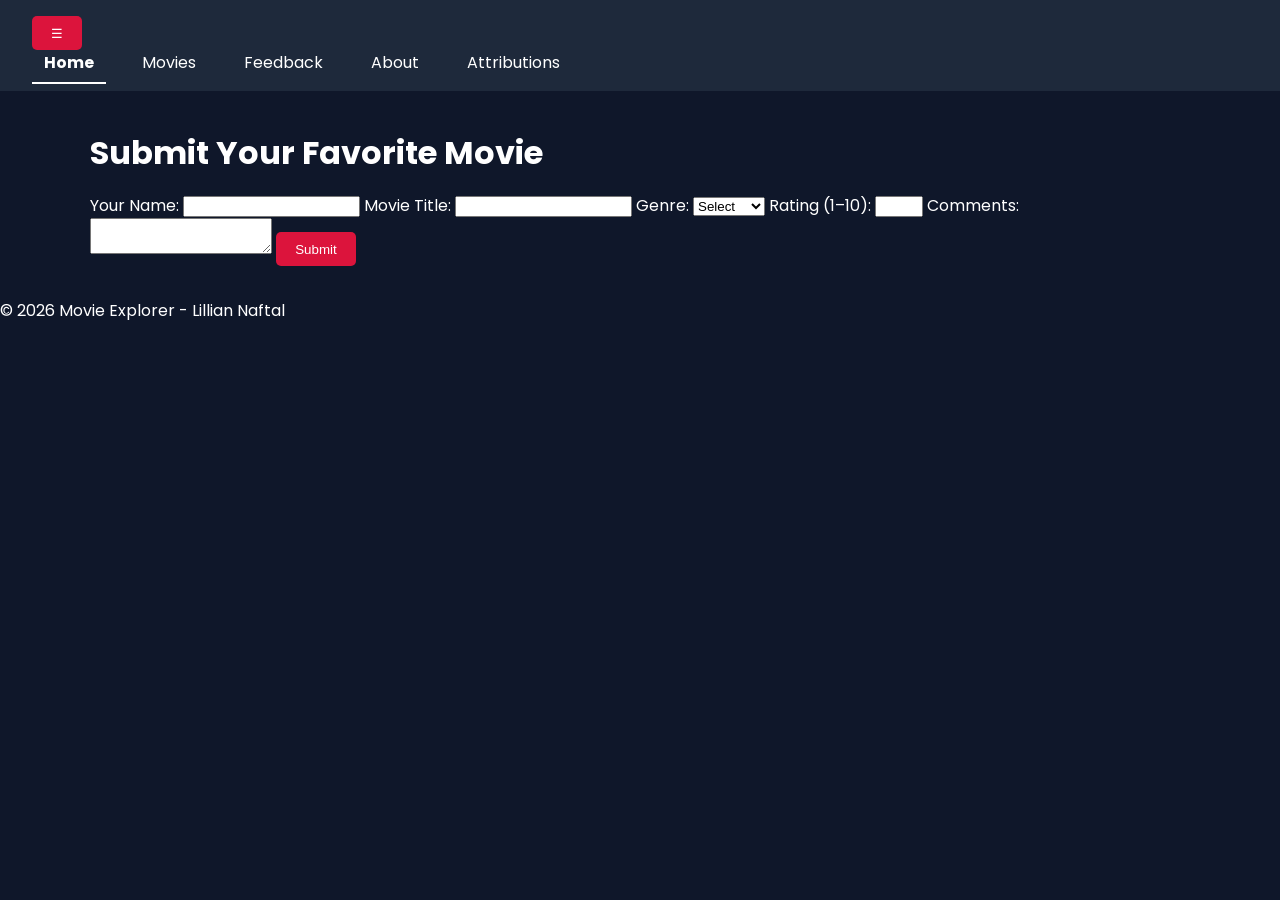
<file: finalproject/form.html>
<!DOCTYPE html>
<html lang="en">
<head>
  <meta charset="UTF-8">
  <meta name="viewport" content="width=device-width, initial-scale=1.0">

  <title>Movie Form - Movie Explorer</title>

  <meta name="description" content="Submit your favorite movies using this form. Movie Explorer collects and displays user movie preferences dynamically.">
  <meta name="author" content="Lillian Naftal">

  <!-- Open Graph -->
  <meta property="og:title" content="Submit Your Favorite Movies">
  <meta property="og:description" content="Use this form to share your favorite movies and see them displayed dynamically.">
  <meta property="og:image" content="https://liliankennedy23-png.github.io/wdd231/finalproject/images/og-image.jpg">
  <meta property="og:url" content="https://liliankennedy23-png.github.io/wdd231/finalproject/form.html">

  <!-- Favicon -->
  <link rel="icon" href="images/favicon.ico">

  <!-- Google Fonts -->
  <link rel="preconnect" href="https://fonts.googleapis.com">
  <link rel="preconnect" href="https://fonts.gstatic.com" crossorigin>

  <link href="https://fonts.googleapis.com/css2?family=Poppins:wght@300;500;700&display=swap" rel="stylesheet">

  <!-- CSS -->
  <link rel="stylesheet" href="styles/final.css">
  <link rel="stylesheet" href="styles/movies.css">

  <!-- JS -->
  <script src="scripts/main.js" defer></script>
</head>

<body>

<header>
  <nav>
    <button id="menuBtn">☰</button>
    <ul id="navMenu">
      <li><a href="index.html" class="active">Home</a></li>
      <li><a href="movies.html">Movies</a></li>
      <li><a href="form.html">Feedback</a></li>
      <li><a href="about.html">About</a></li>
      <li><a href="attributions.html">Attributions</a></li>
    </ul>
  </nav>
</header>

<main>
  <h1>Submit Your Favorite Movie</h1>

  <form method="get" action="thankyou.html">
    
    <label>
      Your Name:
      <input type="text" name="name" required>
    </label>

    <label>
      Movie Title:
      <input type="text" name="movie" required>
    </label>

    <label>
      Genre:
      <select name="genre" required>
        <option value="">Select</option>
        <option>Action</option>
        <option>Comedy</option>
        <option>Drama</option>
        <option>Horror</option>
        <option>Sci-Fi</option>
      </select>
    </label>

    <label>
      Rating (1–10):
      <input type="number" name="rating" min="1" max="10" required>
    </label>

    <label>
      Comments:
      <textarea name="comments"></textarea>
    </label>

    <button type="submit">Submit</button>

  </form>
</main>

<footer>
  <p>&copy; 2026 Movie Explorer - Lillian Naftal</p>
</footer>

</body>
</html>
</file>
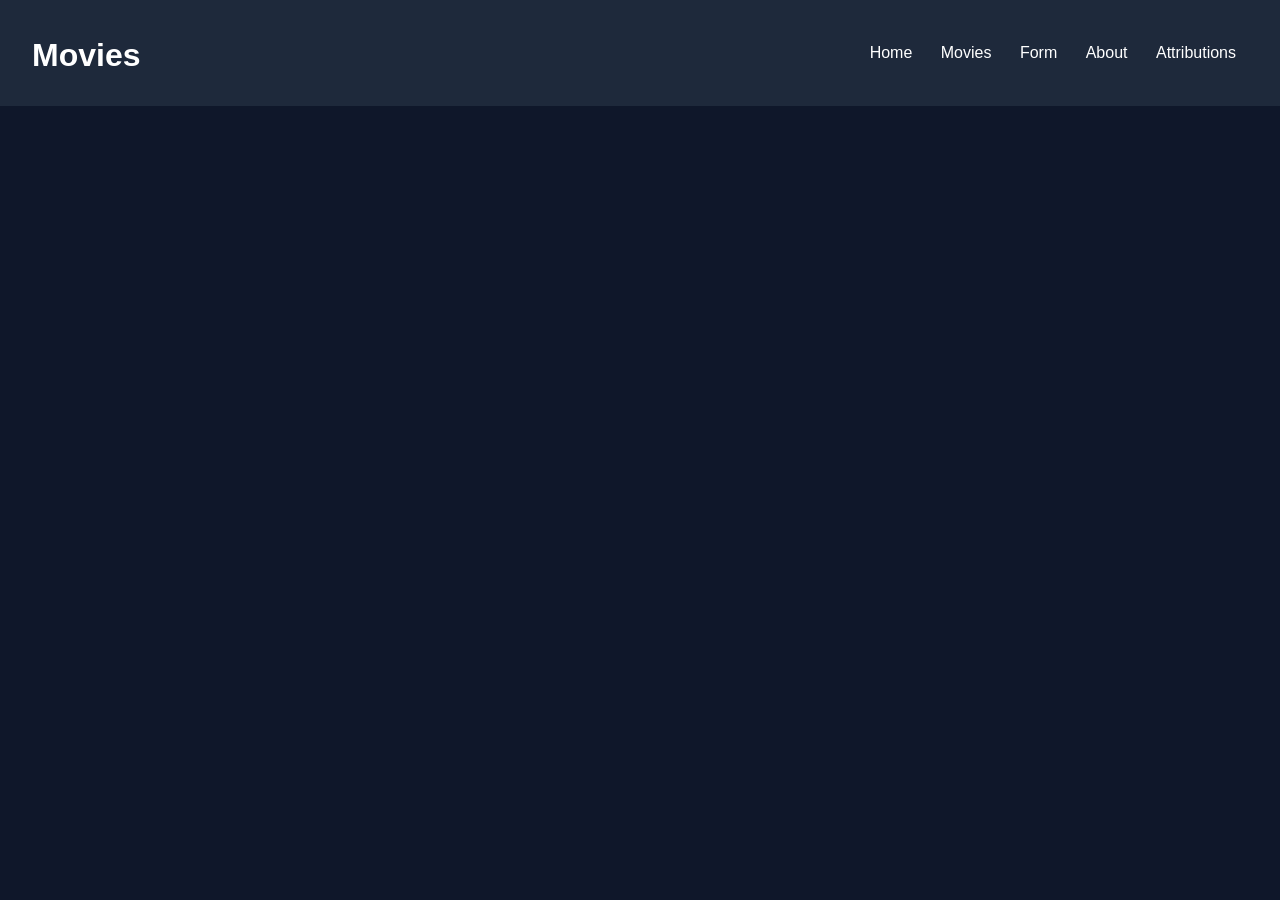
<file: finalproject/movie.html>
<!DOCTYPE html>
<html lang="en-US">
<head>
  <meta charset="UTF-8">
  <meta name="viewport" content="width=device-width, initial-scale=1.0">

  <title>Movies</title>
  <meta name="description" content="Browse 15+ movies with details and ratings.">

  <link rel="stylesheet" href="styles/final.css">

  <script type="module" src="scripts/movie.js"></script>
  <script type="module" src="scripts/modal.js"></script>
</head>
<body>

<header>
  <h1>Movies</h1>
  <nav>
    <a href="index.html">Home</a>
    <a href="movies.html">Movies</a>
    <a href="form.html">Form</a>
    <a href="about.html">About</a>
    <a href="attributions.html">Attributions</a>
  </nav>
</header>

<main>
  <section id="movieGrid" class="grid"></section>

  <!-- MODAL -->
  <div id="modal" class="modal hidden">
    <div class="modal-box">
      <span id="closeModal">×</span>
      <div id="modalContent"></div>
    </div>
  </div>
</main>

</body>
</html>
</file>
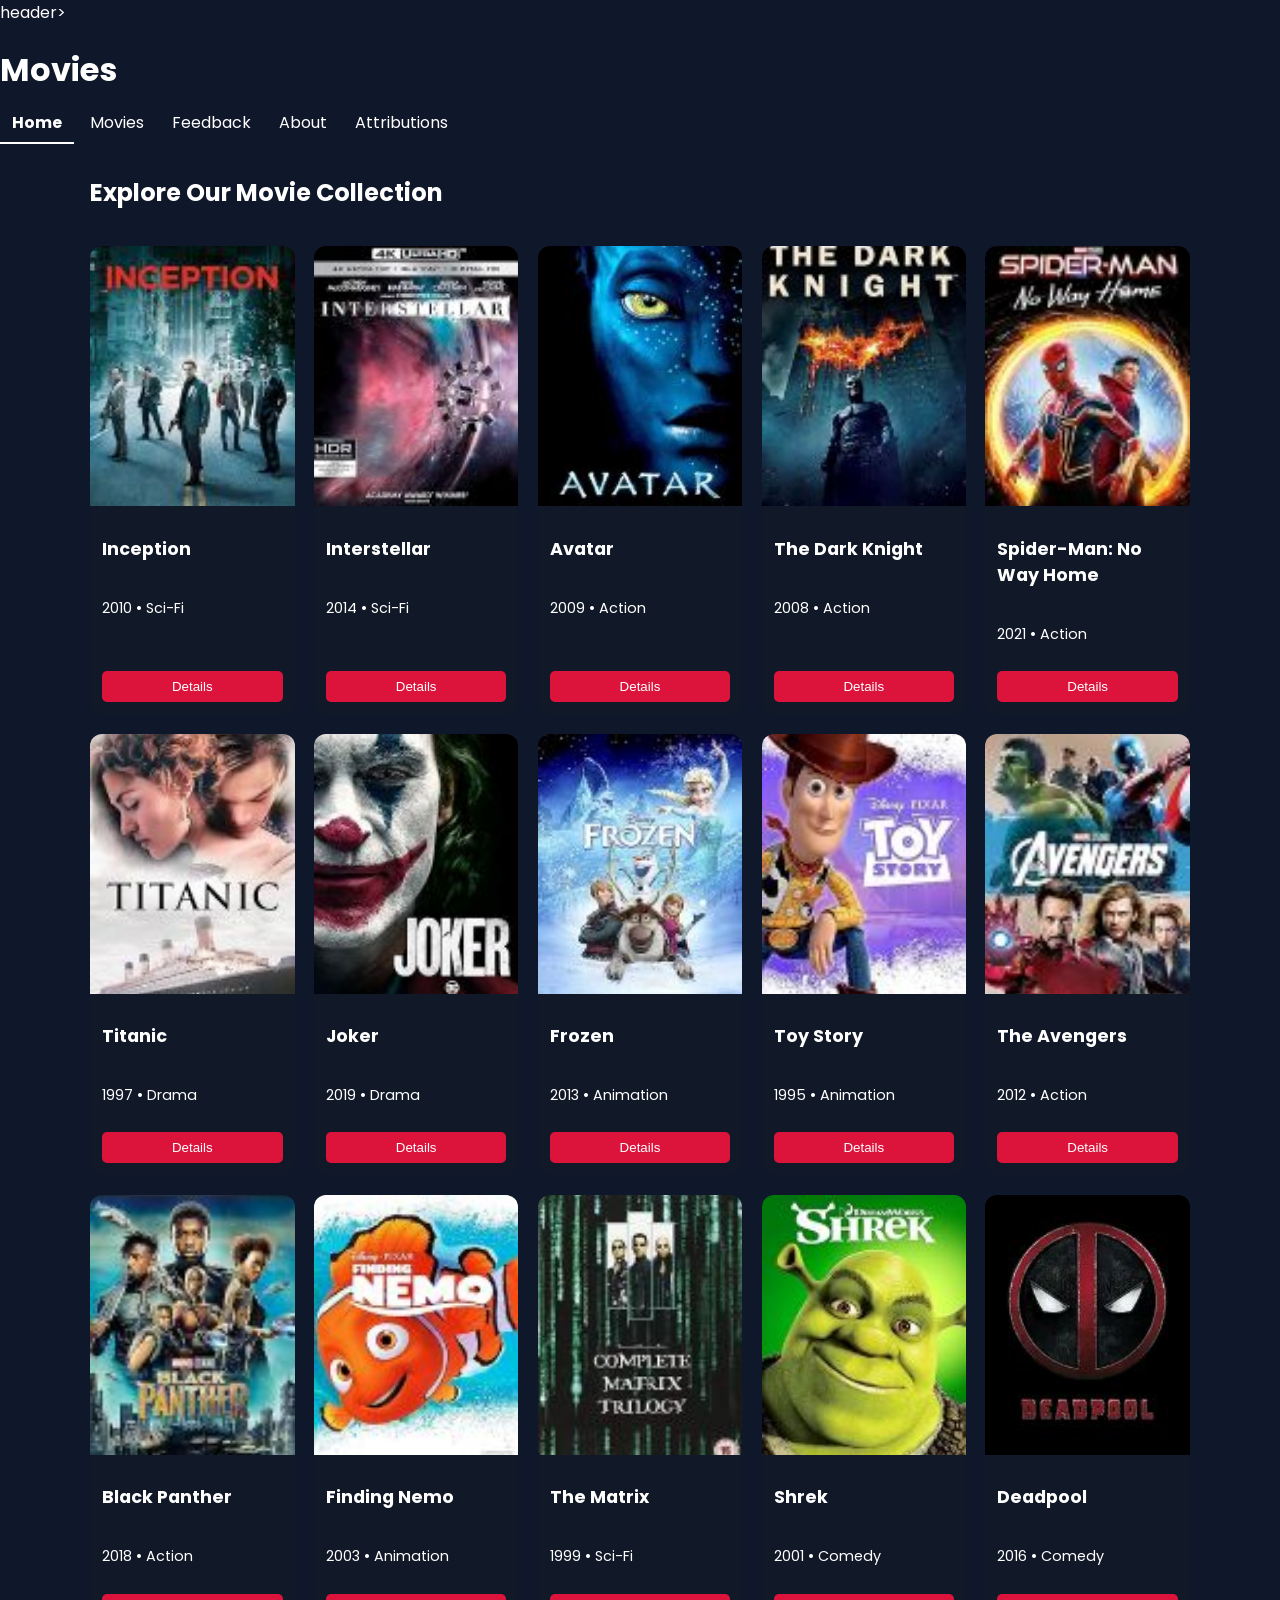
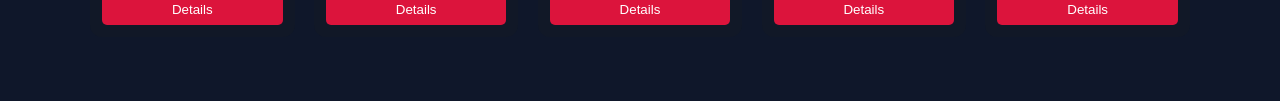
<file: finalproject/movies.html>
<!DOCTYPE html>
<html lang="en-US">
<head>
  <meta charset="UTF-8">
  <meta name="viewport" content="width=device-width, initial-scale=1.0">

  <title>Movies | Movie Finder</title>

  <meta name="description" content="Browse movies like Netflix with ratings, genres, and details.">
  <meta name="author" content="Lillian Naftal">

  <meta property="og:title" content="Movie Finder - Movies">
  <meta property="og:description" content="Browse 15+ movies in a Netflix-style interface with ratings, genres, and details in Movie Finder web app.">
  <meta property="og:image" content="https://liliankennedy23-png.github.io/wdd231/finalproject/images/logo.png">
  <meta property="og:url" content="https://liliankennedy23-png.github.io/wdd231/finalproject/movies.html">

  <link rel="icon" href="images/favicon.ico">

  <link rel="preconnect" href="https://fonts.googleapis.com">
  <link rel="preconnect" href="https://fonts.gstatic.com" crossorigin>

  <link href="https://fonts.googleapis.com/css2?family=Poppins:wght@300;500;700&display=swap" rel="stylesheet">

  <link rel="stylesheet" href="styles/final.css">
  <link rel="stylesheet" href="styles/movies.css">

  <script type="module" src="scripts/movies.js"></script>
  <script type="module" src="scripts/modal.js"></script>
</head>

<body>

header>
  <h1>Movies</h1>
  <nav>
    <a href="index.html" class="active">Home</a>
    <a href="movies.html">Movies</a>
    <a href="form.html">Feedback</a>
    <a href="about.html">About</a>
    <a href="attributions.html">Attributions</a>
  </nav>

<main>
  <h2>Explore Our Movie Collection</h2>

  <section id="movieGrid" class="grid"></section>

  <div id="modal" class="modal hidden">
    <div class="modal-box">
      <span id="closeModal">×</span>
      <div id="modalContent"></div>
    </div>
  </div>
</main>

</body>
</html>
</file>
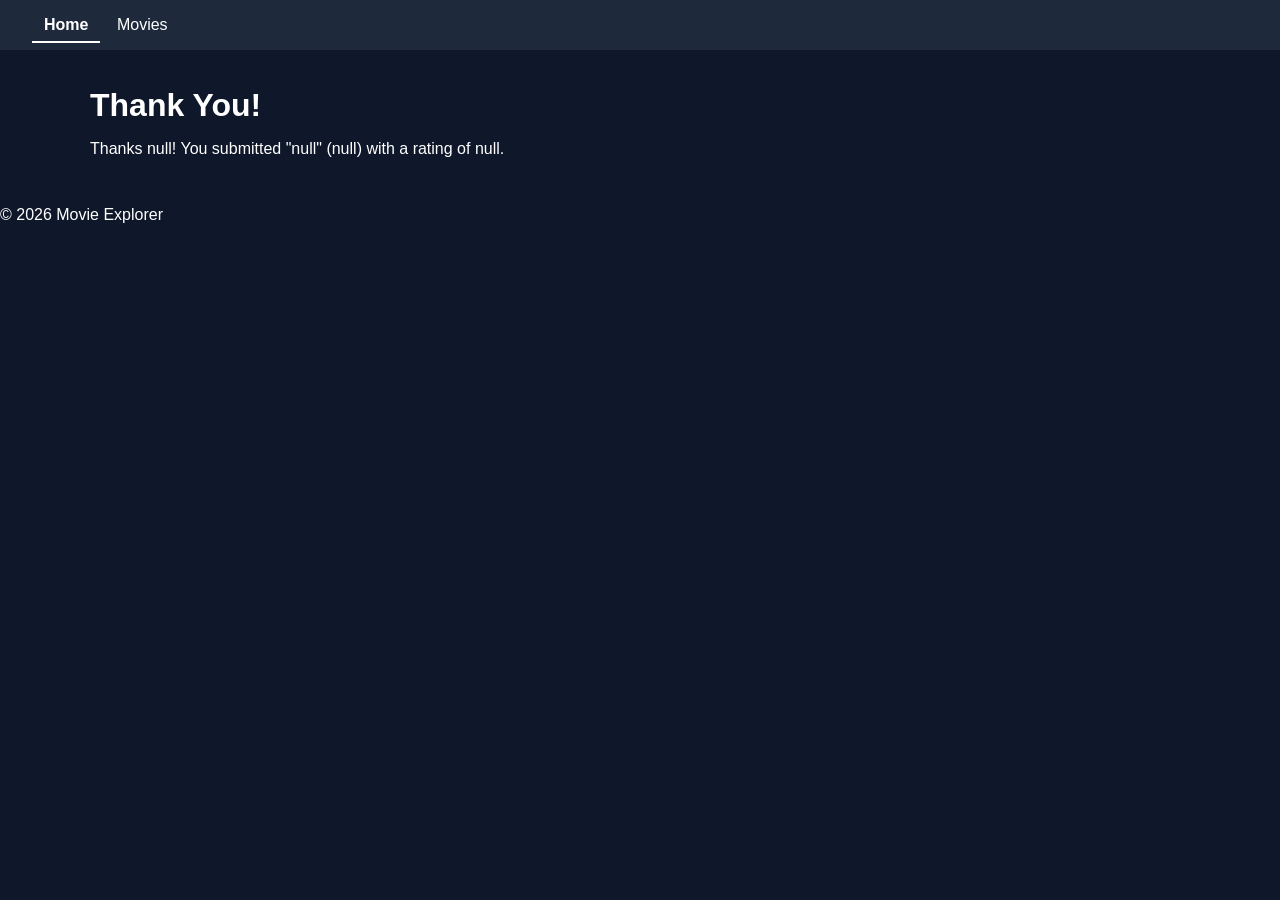
<file: finalproject/thankyou.html>
<!DOCTYPE html>
<html lang="en">
<head>
  <meta charset="UTF-8">
  <meta name="viewport" content="width=device-width, initial-scale=1.0">

  <title>Thank You - Movie Explorer</title>
  <meta name="description" content="Thank you for submitting your movie!">
  <meta name="author" content="Lillian Naftal">

  <link rel="stylesheet" href="styles/final.css">
  <script src="scripts/main.js" defer></script>
</head>

<body>

<header>
  <nav>
    <a href="index.html" class="active">Home</a>
    <a href="movies.html">Movies</a>
  </nav>
</header>

<main>
  <h1>Thank You!</h1>
  <p id="results"></p>
</main>

<footer>
  <p>&copy; 2026 Movie Explorer</p>
</footer>

<script>
const params = new URLSearchParams(window.location.search);
document.getElementById("results").textContent =
  `Thanks ${params.get("name")}! You submitted "${params.get("movie")}" (${params.get("genre")}) with a rating of ${params.get("rating")}.`;
</script>

</body>
</html>
</file>
<file: styles/small.css>
body{
font-family:'Poppins',sans-serif;
margin:0;
background:#f4f6f9;
}

header{
background:#1e293b;
color:white;
padding:1rem;
}

.header-top{
display:flex;
align-items:center;
gap:10px;
}

.profile{
width:60px;
border-radius:50%;
}

.name{
font-size:1.2rem;
font-weight:bold;
flex:1;
}

#menu{
font-size:1.5rem;
background:none;
border:none;
color:white;
cursor:pointer;
}

nav{
display:none;
flex-direction:column;
margin-top:1rem;
}

nav a{
color:white;
padding:10px;
text-decoration:none;
}

nav a:hover{
background:#334155;
}

nav.open{
display:flex;
}

main{
padding:1rem;
max-width:900px;
margin:auto;
}

.buttons{
display:flex;
gap:10px;
margin:1rem 0;
}

.buttons button{
padding:8px 14px;
border:none;
background:#2563eb;
color:white;
border-radius:5px;
cursor:pointer;
}

.buttons button:hover{
background:#1d4ed8;
}

#courses{
display:grid;
grid-template-columns:1fr;
gap:1rem;
}

.course-card{
background:white;
border-radius:8px;
padding:1rem;
text-align:center;
box-shadow:0 2px 6px rgba(0,0,0,0.1);
}

.course-card.completed{
background:#d1fae5;
border:2px solid #10b981;
}

.credits{
margin-top:1rem;
font-weight:bold;
}

footer{
background:#1e293b;
color:white;
text-align:center;
padding:1rem;
margin-top:2rem;
}

.social{
display:flex;
justify-content:center;
gap:15px;
margin-bottom:10px;
}

.social a{
color:white;
text-decoration:none;
}

.social a:hover{
text-decoration:underline;
}
/* Wayfinding for current page */

nav a.active{
background-color:#2563eb;
color:white;
font-weight:bold;
border-radius:5px;
}
</file>
<file: styles/larger.css>
@media screen and (min-width:768px){

nav{
display:flex !important;
flex-direction:row;
gap:20px;
margin-top:0;
}

#menu{
display:none;
}

#courses{
grid-template-columns:repeat(3,1fr);
}

.header-top{
max-width:900px;
margin:auto;
}

nav{
max-width:900px;
margin:auto;
}

}
</file>
<file: chamber/styles/chamber.css>
/* RESET / GLOBAL */

*{
margin:0;
padding:0;
box-sizing:border-box;
}

body{
font-family:'Roboto', sans-serif;
background:#f9f9f9;
color:#222;
line-height:1.6;
}

h1, h2, h3{
font-family:'Playfair Display', serif;
margin-bottom:0.5rem;
}

/* HEADER */

header{
background:#003366;
color:white;
text-align:center;
padding:1rem;
position:relative;
}

header h1{
margin-bottom:0.5rem;
}

/* HAMBURGER */

#menu-button{
display:block;
background:none;
border:none;
font-size:2rem;
color:white;
cursor:pointer;
position:absolute;
top:15px;
right:20px;
}

/* NAVIGATION */

.navigation{
list-style:none;
display:none;
flex-direction:column;
gap:10px;
margin-top:10px;
}

.navigation.open{
display:flex;
}

.navigation a{
color:white;
text-decoration:none;
font-weight:500;
}

.navigation a.active{
border-bottom:2px solid #ffcc00;
}

/* MAIN */

main{
display:grid;
gap:1.5rem;
padding:1rem;
max-width:1100px; /* ⭐ improves layout */
margin:0 auto;
}

/* HERO */

.hero{
position:relative;
}

.hero img{
width:100%;
height:auto;
display:block;
border-radius:8px;
}

/* ✅ FIXED HERO TEXT (NO OVERFLOW) */

.hero-text{
position:absolute;
bottom:10px;
left:10px;
right:10px;
background:rgba(0,0,0,0.6);
color:white;
padding:0.75rem;
border-radius:8px;
max-width:90%;
}

.hero-text h2{
font-size:1.2rem;
margin-bottom:5px;
}

.hero-text p{
font-size:0.9rem;
}

/* CTA BUTTON */

.cta{
display:inline-block;
margin-top:8px;
background:#8c4f00;
color:white;
padding:8px 16px;
text-decoration:none;
font-weight:bold;
border-radius:5px;
font-size:0.9rem;
}

.cta:hover{
background:#6e3d00;
}

/* SECTIONS */

section{
margin-bottom:1.5rem;
}

.events, .weather, .spotlights{
background:white;
padding:1rem;
border-radius:8px;
box-shadow:0 2px 6px rgba(0,0,0,0.1);
}

/* WEATHER */

#forecast{
display:flex;
flex-direction:column;
gap:10px;
margin-top:10px;
}

/* SPOTLIGHT */

#spotlight-container{
display:grid;
gap:1rem;
}

.spotlight-card{
background:#f4f4f4;
padding:1rem;
text-align:center;
border-radius:8px;
}

.spotlight-card img{
width:100px;
height:auto;
margin-bottom:10px;
}

/* FOOTER */

footer{
text-align:center;
padding:1rem;
background:#003366;
color:white;
margin-top:1rem;
}

/* DESKTOP VIEW */

@media (min-width:768px){

#menu-button{
display:none;
}

.navigation{
display:flex;
flex-direction:row;
justify-content:center;
gap:2rem;
}

main{
grid-template-columns:2fr 1fr;
}

.hero{
grid-column:span 2;
}

/* ⭐ HERO DESKTOP IMPROVEMENT */

.hero-text{
bottom:20px;
left:20px;
right:auto;
max-width:300px;
padding:1rem;
}

.hero-text h2{
font-size:1.5rem;
}

.hero-text p{
font-size:1rem;
}

.cta{
font-size:1rem;
padding:10px 20px;
}

.spotlights{
grid-column:span 2;
}

#spotlight-container{
grid-template-columns:repeat(3,1fr); /* ✅ FIXED TYPO */
}

#forecast{
flex-direction:row;
}

}
</file>
<file: finalproject/styles/final.css>
/* ========================= */
/* GLOBAL */
/* ========================= */
body {
  font-family: 'Poppins', sans-serif;
  margin: 0;
  background: #0f172a;
  color: white;
  overflow-x: hidden;
}

main {
  max-width: 1100px;
  margin: 0 auto;
  padding: 1rem;
}

/* ========================= */
/* HEADER */
/* ========================= */
header {
  display: flex;
  justify-content: space-between;
  align-items: center;
  padding: 1rem 2rem;
  background: #1e293b;
}

/* ========================= */
/* NAVIGATION */
/* ========================= */
nav ul {
  display: flex;
  gap: 1.5rem;
  list-style: none;
  margin: 0;
  padding: 0;
}

nav a {
  color: white;
  text-decoration: none;
  padding: 0.5rem 0.75rem;
  transition: 0.2s ease;
}

nav a:hover {
  background: #334155;
  border-radius: 5px;
}

/* WAYFINDING */
nav a.active {
  font-weight: bold;
  border-bottom: 2px solid white;
}

/* MENU BUTTON */
#menu-btn {
  display: none;
  background: none;
  border: none;
  color: white;
  font-size: 1.6rem;
  cursor: pointer;
}

/* ========================= */
/* GRID & CARDS */
/* ========================= */
.grid {
  display: grid;
  grid-template-columns: repeat(auto-fit, minmax(180px, 1fr));
  gap: 1.2rem;
  padding: 1rem 0;
}

.card {
  background: #1e293b;
  padding: 1.2rem;
  border-radius: 10px;
  text-align: center;
  transition: transform 0.2s ease;
}

.card:hover {
  transform: scale(1.03);
}

/* ========================= */
/* BUTTONS */
/* ========================= */
button {
  cursor: pointer;
  background: #dc143c;
  color: white;
  border: none;
  padding: 0.6rem 1.2rem;
  border-radius: 5px;
  transition: 0.2s ease;
}

button:hover {
  background: #b91c3c;
}

/* ========================= */
/* MODAL */
/* ========================= */
.modal {
  position: fixed;
  inset: 0;
  background: rgba(0,0,0,0.8);
}

.modal-box {
  background: white;
  color: black;
  margin: 10% auto;
  padding: 20px;
  width: 90%;
  max-width: 500px;
  border-radius: 10px;
}

/* ========================= */
/* ABOUT PAGE */
/* ========================= */
.about-container {
  display: flex;
  align-items: center;
  justify-content: center;
  gap: 2rem;
  flex-wrap: wrap;
  text-align: left;
}

.about-container img {
  max-width: 200px;
  border-radius: 50%;
}

.profile-photo {
  width: 180px;
  height: 180px;
  border-radius: 50%;
  object-fit: cover;
  border: 3px solid white;
}

/* ========================= */
/* TYPOGRAPHY */
/* ========================= */
h1 {
  font-size: 2rem;
  margin-bottom: 1rem;
}

h2 {
  margin-top: 1.5rem;
}

/* ========================= */
/* SPACING */
/* ========================= */
section {
  margin-bottom: 2rem;
}

/* ========================= */
/* UTILITY */
/* ========================= */
.hidden {
  display: none;
}

/* ========================= */
/* 📱 MOBILE STYLES */
/* ========================= */
@media (max-width: 768px) {

  #menu-btn {
    display: block;
  }

  nav ul {
    display: none;
    flex-direction: column;
    background: #1e293b;
    width: 100%;
    padding: 1rem;
  }

  nav ul.open {
    display: flex;
  }
}
</file>
<file: finalproject/styles/movies.css>
/* ========================= */
/* 🎬 MOVIE CARDS */
/* ========================= */

.movie-card {
  background: #111827;
  border-radius: 12px;
  overflow: hidden;
  transition: transform 0.3s ease, box-shadow 0.3s ease;
  display: flex;
  flex-direction: column;
}

/* Hover effect (more polished) */
.movie-card:hover {
  transform: scale(1.05);
  box-shadow: 0 10px 25px rgba(0, 0, 0, 0.5);
}

/* Movie image */
.movie-card img {
  width: 100%;
  height: 260px;
  object-fit: cover;
}

/* Title */
.movie-card h3 {
  padding: 0.75rem 0.75rem 0.25rem;
  font-size: 1.1rem;
}

/* Description */
.movie-card p {
  padding: 0 0.75rem;
  font-size: 0.9rem;
  flex-grow: 1; /* keeps button aligned */
}

/* Button */
.details-btn {
  margin: 0.75rem;
  padding: 0.5rem;
  background: #dc143c; /* match main CSS */
  border: none;
  color: white;
  border-radius: 5px;
  cursor: pointer;
  transition: 0.2s ease;
}

.details-btn:hover {
  background: #b91c3c;
}
</file>
<file: chamber/styles/small.css>
/* =========================
   MEMBERS LIST VIEW STYLING
   ========================= */
#members.list section img {
    display: none; /* hide images in list view */
}

#members.list section {
    display: flex;
    align-items: center;
    justify-content: space-between;
    text-align: left;
    padding: 1rem 2rem;
}

#members.list section p,
#members.list section h3,
#members.list section a {
    margin: 0.2rem 0;
}

/* subtle divider between list items */
#members.list section + section {
    border-top: 1px solid #ccc;
}

/* =========================
   MOBILE NAVIGATION MENU
   ========================= */
.navigation {
    list-style: none;
    padding: 0;
    display: none;
    flex-direction: column;
    transition: max-height 0.3s ease;
    overflow: hidden;
}

.navigation.open {
    display: flex;
}

/* =========================
   MOBILE MENU BUTTON
   ========================= */
#menu {
    font-size: 1.8rem;
    background: none;
    border: none;
    color: #ffffff; /* visible on header background */
    cursor: pointer;
}

/* =========================
   DESKTOP OVERRIDES (keep in larger.css)
   ========================= */
@media screen and (min-width:768px){
    .navigation {
        display: flex !important;
        flex-direction: row;
        gap: 2rem;
    }

    #menu {
        display: none;
    }

    #members.list section {
        padding: 1rem 2rem;
    }

    #members.grid {
        grid-template-columns: repeat(3, 1fr);
    }
}
.sr-only {
  position: absolute;
  width: 1px;
  height: 1px;
  padding: 0;
  margin: -1px;
  overflow: hidden;
  clip: rect(0,0,0,0);
  white-space: nowrap;
  border: 0;
}
</file>
<file: chamber/styles/larger.css>
@media screen and (min-width:768px){

nav{
flex-direction:row;
justify-content:center;
}

.navigation{
display:flex;
gap:2rem;
}

.navigation li{
margin:0;
}

#menu{
display:none;
}

#members.grid{
grid-template-columns:repeat(3,1fr);
}

#members.list section{
display:flex;
align-items:center;
justify-content:space-between;
text-align:left;
padding:1rem 2rem;
}

#members.list img{
width:120px;
display:block;
}

}
</file>
<file: chamber/styles/join.css>
/* ===== GENERAL ===== */
body {
    font-family: 'Roboto', sans-serif;
    margin: 0;
    background: #f9f9f9;
    color: #222;
}

/* ===== HEADER ===== */
header {
    background: #003366;
    color: white;
    text-align: center;
    padding: 1rem;
    position: relative;
}

#menu-button {
    position: absolute;
    right: 20px;
    top: 15px;
    font-size: 2rem;
    background: none;
    border: none;
    color: white;
    cursor: pointer;
}

/* ===== NAVIGATION ===== */
.navigation {
    display: none;
    flex-direction: column;
    list-style: none;
    margin: 0;
    padding: 0;
}

.navigation.open {
    display: flex;
}

.navigation a {
    color: white;
    text-decoration: none;
    padding: 0.5rem;
    transition: 0.3s;
}

.navigation a:hover {
    background: rgba(255,255,255,0.2);
    border-radius: 5px;
}

.navigation a.active {
    border-bottom: 3px solid #fff;
    font-weight: bold;
}

/* ===== WAYFINDING ===== */
.breadcrumb {
    font-size: 0.9rem;
    color: #555;
}

/* ===== LAYOUT ===== */
.join-layout {
    display: grid;
    gap: 2rem;
    padding: 1rem;
}

/* ===== FORM ===== */
form {
    display: flex;
    flex-direction: column;
    gap: 1rem;
    background: white;
    padding: 1.5rem;
    border-radius: 10px;
    box-shadow: 0 2px 8px rgba(0,0,0,0.08);
}

label {
    display: flex;
    flex-direction: column;
    font-weight: 500;
}

/* INPUTS */
input, textarea, select {
    padding: 10px;
    border: 1px solid #ccc;
    border-radius: 6px;
    font-size: 1rem;
    transition: 0.2s;
}

/* EXTRA CREDIT: FOCUS EFFECT */
input:focus, textarea:focus, select:focus {
    outline: none;
    border-color: #003366;
    box-shadow: 0 0 5px rgba(0,51,102,0.3);
}

/* BUTTON */
.submit-btn {
    background: #003366;
    color: white;
    padding: 12px;
    border: none;
    border-radius: 6px;
    cursor: pointer;
    font-size: 1rem;
    transition: 0.3s;
}

/* EXTRA CREDIT: BUTTON HOVER */
.submit-btn:hover {
    background: #0055aa;
    transform: scale(1.02);
}

/* ===== CARDS ===== */
.cards {
    display: grid;
    gap: 1rem;
}

/* CARD STYLE */
.card {
    background: white;
    padding: 1.2rem;
    text-align: center;
    border-radius: 10px;
    box-shadow: 0 2px 8px rgba(0,0,0,0.1);

    opacity: 0;
    transform: translateY(20px);
    animation: fadeIn 0.8s forwards;
}

/* STAGGERED ANIMATION */
.card:nth-child(2) { animation-delay: 0.2s; }
.card:nth-child(3) { animation-delay: 0.4s; }
.card:nth-child(4) { animation-delay: 0.6s; }

/* EXTRA CREDIT: CARD HOVER */
.card:hover {
    transform: translateY(-5px);
    transition: 0.3s;
}

/* ANIMATION */
@keyframes fadeIn {
    to {
        opacity: 1;
        transform: translateY(0);
    }
}

/* LINKS IN CARDS */
.card a {
    display: inline-block;
    margin-top: 0.5rem;
    color: #003366;
    font-weight: bold;
}

/* ===== MODAL ===== */
dialog {
    border: none;
    border-radius: 10px;
    padding: 1.5rem;
    max-width: 300px;
}

/* ===== FOOTER ===== */
footer {
    text-align: center;
    padding: 1rem;
}

/* ===== RESPONSIVE (IMPORTANT FIX) ===== */
@media (min-width: 710px) {

    #menu-button {
        display: none;
    }

    .navigation {
        display: flex;
        flex-direction: row;
        justify-content: center;
        gap: 2rem;
    }

    .join-layout {
        grid-template-columns: 2fr 1fr;
        align-items: start;
    }

    /* FORCE LAYOUT */
    .join-layout > .breadcrumb {
        grid-column: 1 / -1;
    }

    .join-layout > section:first-of-type {
        grid-column: 1;
    }

    .join-layout > .cards {
        grid-column: 2;
    }
}
</file>
